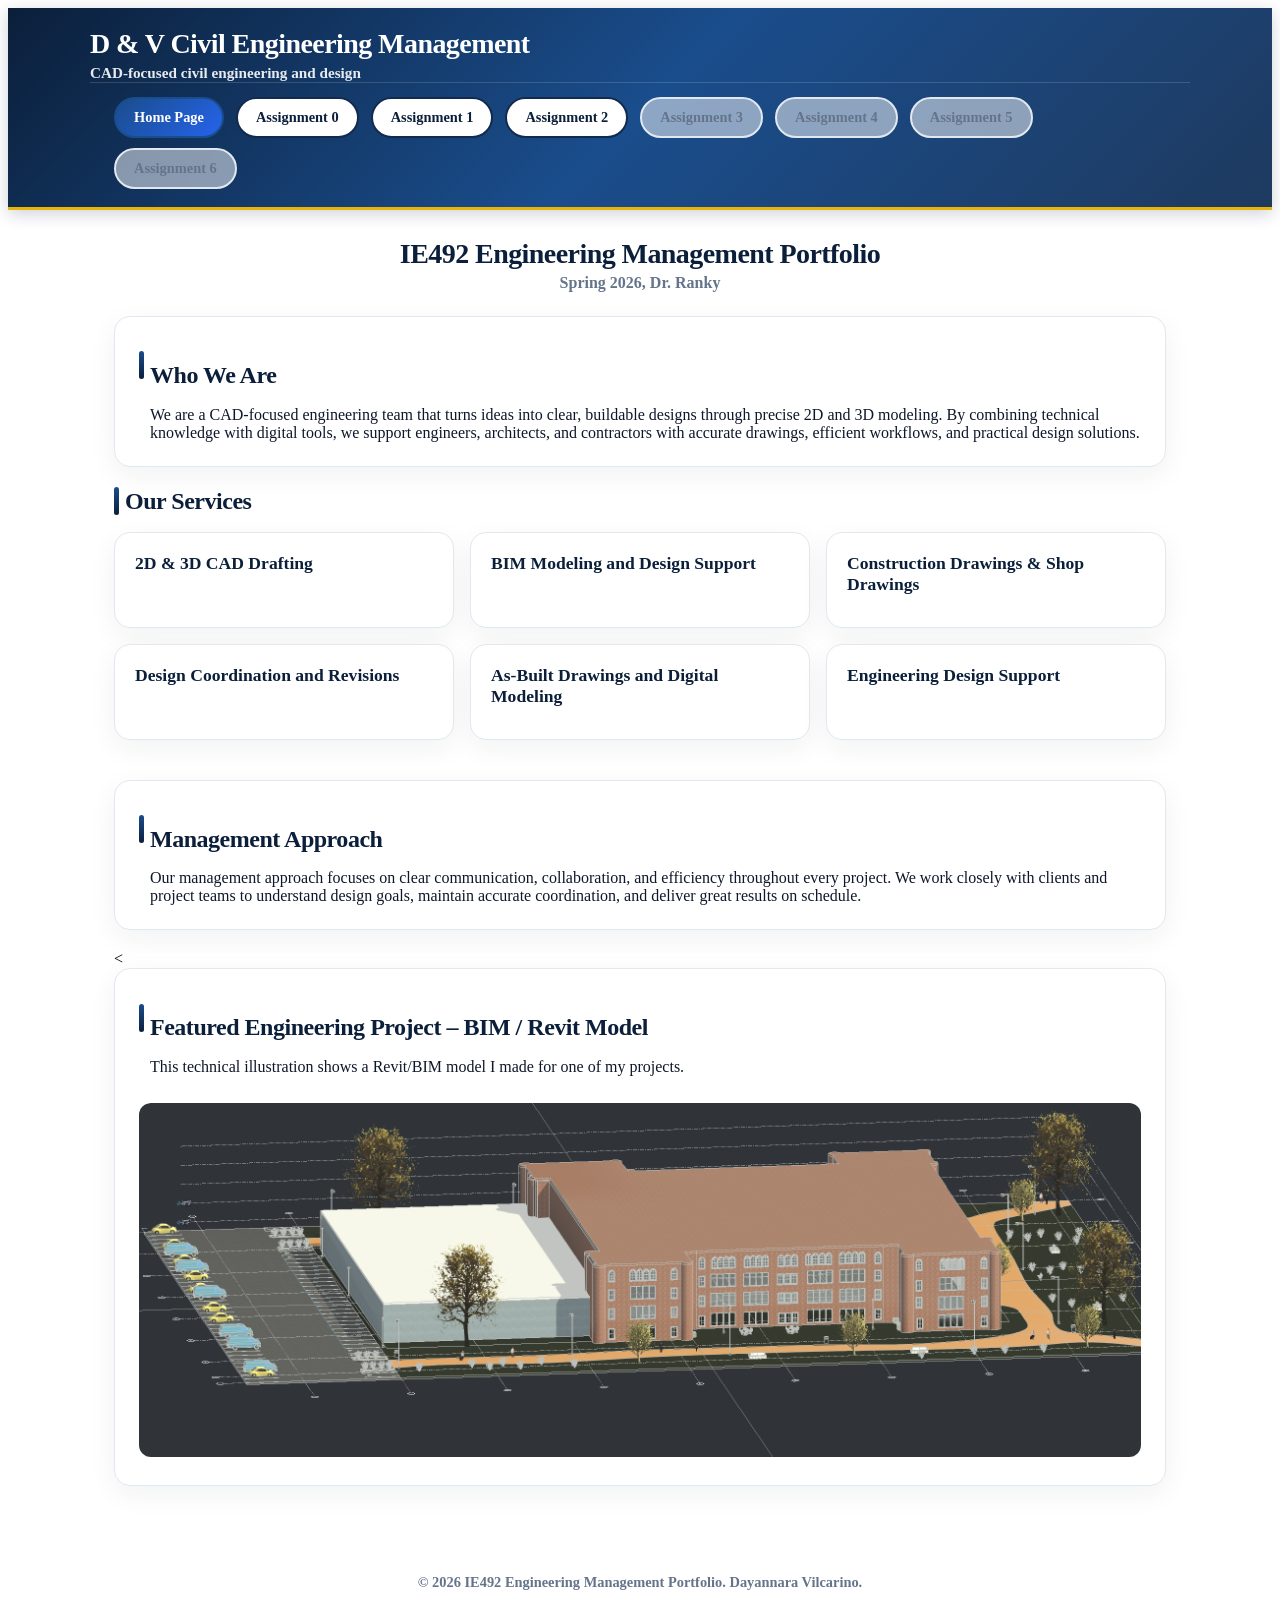
<file: index.html>
<!DOCTYPE html>
<html lang="en">
<head>
  <meta charset="UTF-8" />
  <meta name="viewport" content="width=device-width, initial-scale=1.0" />
  <title>IE492 Engineering Management Portfolio</title>
  <link rel="stylesheet" href="style.css" />
</head>
<body>

<header class="site-header">
  <div class="brand">
    <h1>D & V Civil Engineering Management</h1>
    <p class="tagline">CAD-focused civil engineering and design</p>
  </div>
  <nav class="nav-wrap">
    <ul>
      <li><a class="active" href="index.html">Home Page</a></li>
      <li><a href="assignment0.html">Assignment 0</a></li>
        <li><a href="assignment1.html">Assignment 1</a></li>
    <li><a href="assignment2.html">Assignment 2</a></li>
      <li><span class="nav-disabled">Assignment 3</span></li>
      <li><span class="nav-disabled">Assignment 4</span></li>
      <li><span class="nav-disabled">Assignment 5</span></li>
      <li><span class="nav-disabled">Assignment 6</span></li>
    </ul>
  </nav>
</header>

<main>
  <h1 class="page-title">IE492 Engineering Management Portfolio</h1>
  <p class="subtitle">Spring 2026, Dr. Ranky</p>

  <section class="card">
    <div class="section-head">
      <span class="bar"></span>
      <h2>Who We Are</h2>
    </div>
    <p>
      We are a CAD-focused engineering team that turns ideas into clear, buildable designs through precise 2D and 3D modeling. By combining technical knowledge with digital tools, we support engineers, architects, and contractors with accurate drawings, efficient workflows, and practical design solutions.
    </p>
  </section>

  <section>
    <div class="section-head">
      <span class="bar"></span>
      <h2>Our Services</h2>
    </div>
    <div class="services-grid services-grid-three">
      <div class="service-card"><h3>2D & 3D CAD Drafting</h3></div>
      <div class="service-card"><h3>BIM Modeling and Design Support</h3></div>
      <div class="service-card"><h3>Construction Drawings & Shop Drawings</h3></div>
      <div class="service-card"><h3>Design Coordination and Revisions</h3></div>
      <div class="service-card"><h3>As-Built Drawings and Digital Modeling</h3></div>
      <div class="service-card"><h3>Engineering Design Support</h3></div>
    </div>
  </section>

  <section class="card management-approach">
    <div class="section-head">
      <span class="bar"></span>
      <h2>Management Approach</h2>
    </div>
    <p>
      Our management approach focuses on clear communication, collaboration, and efficiency throughout every project. We work closely with clients and project teams to understand design goals, maintain accurate coordination, and deliver great results on schedule.
  </section>

  <
  <section class="card">
    <div class="section-head">
      <span class="bar"></span>
      <h2>Featured Engineering Project – BIM / Revit Model</h2>
    </div>

    <p>
      This technical illustration shows a Revit/BIM model I made for one of my projects.
    </p>

    <img src="images/260project.png"
         alt="Revit BIM Engineering Model"
         style="width:100%; border-radius:12px; margin-top:15px;">
  </section>

</main>

<footer>
  <p>© 2026 IE492 Engineering Management Portfolio. Dayannara Vilcarino.</p>
</footer>

</body>
</html>
</file>
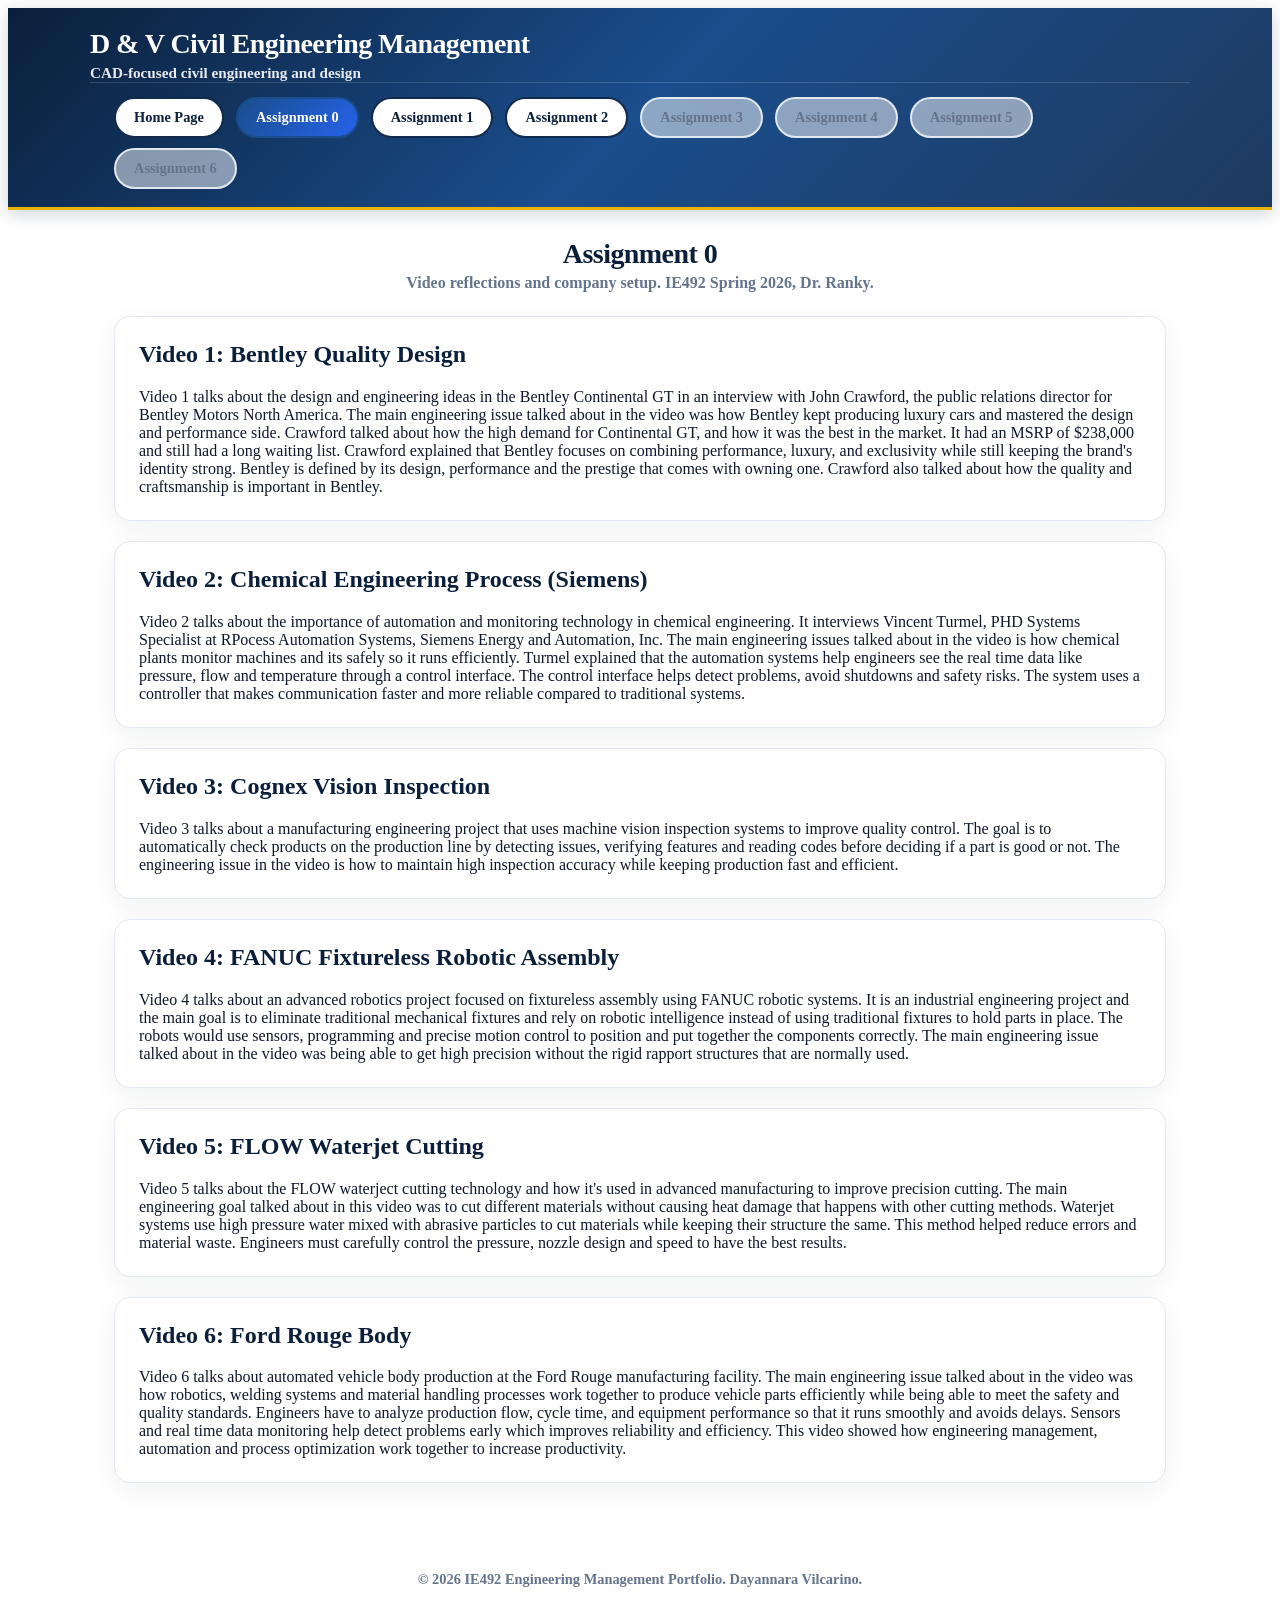
<file: assignment0.html>
<!DOCTYPE html>
<html lang="en">
<head>
  <meta charset="UTF-8" />
  <meta name="viewport" content="width=device-width, initial-scale=1.0" />
  <title>Assignment 0 - IE492 Engineering Management</title>
  <link rel="stylesheet" href="style.css" />
</head>
<body>
  <header class="site-header">
    <div class="brand">
      <h1>D & V Civil Engineering Management</h1>
      <p class="tagline">CAD-focused civil engineering and design</p>
    </div>
    <nav class="nav-wrap">
      <ul>
        <li><a href="index.html">Home Page</a></li>
        <li><a class="active" href="assignment0.html">Assignment 0</a></li>
           <li><a href="assignment1.html">Assignment 1</a></li>
    <li><a href="assignment2.html">Assignment 2</a></li>
        <li><span class="nav-disabled">Assignment 3</span></li>
        <li><span class="nav-disabled">Assignment 4</span></li>
        <li><span class="nav-disabled">Assignment 5</span></li>
        <li><span class="nav-disabled">Assignment 6</span></li>
      </ul>
    </nav>
  </header>

  <main>
    <h1 class="page-title">Assignment 0</h1>
    <p class="subtitle">Video reflections and company setup. IE492 Spring 2026, Dr. Ranky.</p>

    <section class="card">
      <h2>Video 1: Bentley Quality Design</h2>
      <p>Video 1 talks about the design and engineering ideas in the Bentley Continental GT in an interview with John Crawford, the public relations director for Bentley Motors North America. The main engineering issue talked about in the video was how Bentley kept producing luxury cars and mastered the design and performance side. Crawford talked about how the high demand for Continental GT, and how it was the best in the market. It had an MSRP of $238,000 and still had a long waiting list. Crawford explained that Bentley focuses on combining performance, luxury, and exclusivity while still keeping the brand's identity strong. Bentley is defined by its design, performance and the prestige that comes with owning one. Crawford also talked about how the quality and craftsmanship is important in Bentley.</p>
    </section>

    <section class="card">
      <h2>Video 2: Chemical Engineering Process (Siemens)</h2>
      <p>Video 2 talks about the importance of automation and monitoring technology in chemical engineering. It interviews Vincent Turmel, PHD Systems Specialist at RPocess Automation Systems, Siemens Energy and Automation, Inc. The main engineering issues talked about in the video is how chemical plants monitor machines and its safely so it runs efficiently. Turmel explained that the automation systems help engineers see the real time data like pressure, flow and temperature through a control interface. The control interface helps detect problems, avoid shutdowns and safety risks. The system uses a controller that makes communication faster and more reliable compared to traditional systems.</p>
    </section>

    <section class="card">
      <h2>Video 3: Cognex Vision Inspection</h2>
      <p> Video 3 talks about a manufacturing engineering project that uses machine vision inspection systems to improve quality control. The goal is to automatically check products on the production line by detecting issues, verifying features and reading codes before deciding if a part is good or not. The engineering issue in the video is how to maintain high inspection accuracy while keeping production fast and efficient. 
</p>
    </section>

    <section class="card">
      <h2>Video 4: FANUC Fixtureless Robotic Assembly</h2>
      <p>Video 4 talks about an advanced robotics project focused on fixtureless assembly using FANUC robotic systems. It is an industrial engineering project and the main goal is to eliminate traditional mechanical fixtures and rely on robotic intelligence instead of using traditional fixtures to hold parts in place. The robots would use sensors, programming and precise motion control to position and put together the components correctly. The main engineering issue talked about in the video was being able to get high precision without the rigid rapport structures that are normally used. 
</p>
    </section>

    <section class="card">
      <h2>Video 5: FLOW Waterjet Cutting</h2>
      <p> Video 5 talks about the FLOW waterject cutting technology and how it's used in advanced manufacturing to improve precision cutting. The main engineering goal talked about in this video was to cut different materials without causing heat damage that happens with other cutting methods. Waterjet systems use high pressure water mixed with abrasive particles to cut materials while keeping their structure the same. This method helped reduce errors and material waste. Engineers must carefully control the pressure, nozzle design and speed to have the best results. </p>
    </section>

    <section class="card">
      <h2>Video 6: Ford Rouge Body</h2>
      <p> Video 6 talks about automated vehicle body production at the Ford Rouge manufacturing facility. The main engineering issue talked about in the video was how robotics, welding systems and material handling processes work together to produce vehicle parts efficiently while being able to meet the safety and quality standards. Engineers have to analyze production flow, cycle time, and equipment performance so that it runs smoothly and avoids delays. Sensors and real time data monitoring help detect problems early which improves reliability and efficiency. This video showed how engineering management, automation and process optimization work together to increase productivity. 
 </p>
    </section>
  </main>

  <footer>
    <p>© 2026 IE492 Engineering Management Portfolio. Dayannara Vilcarino.</p>
  </footer>
</body>
</html>
</file>
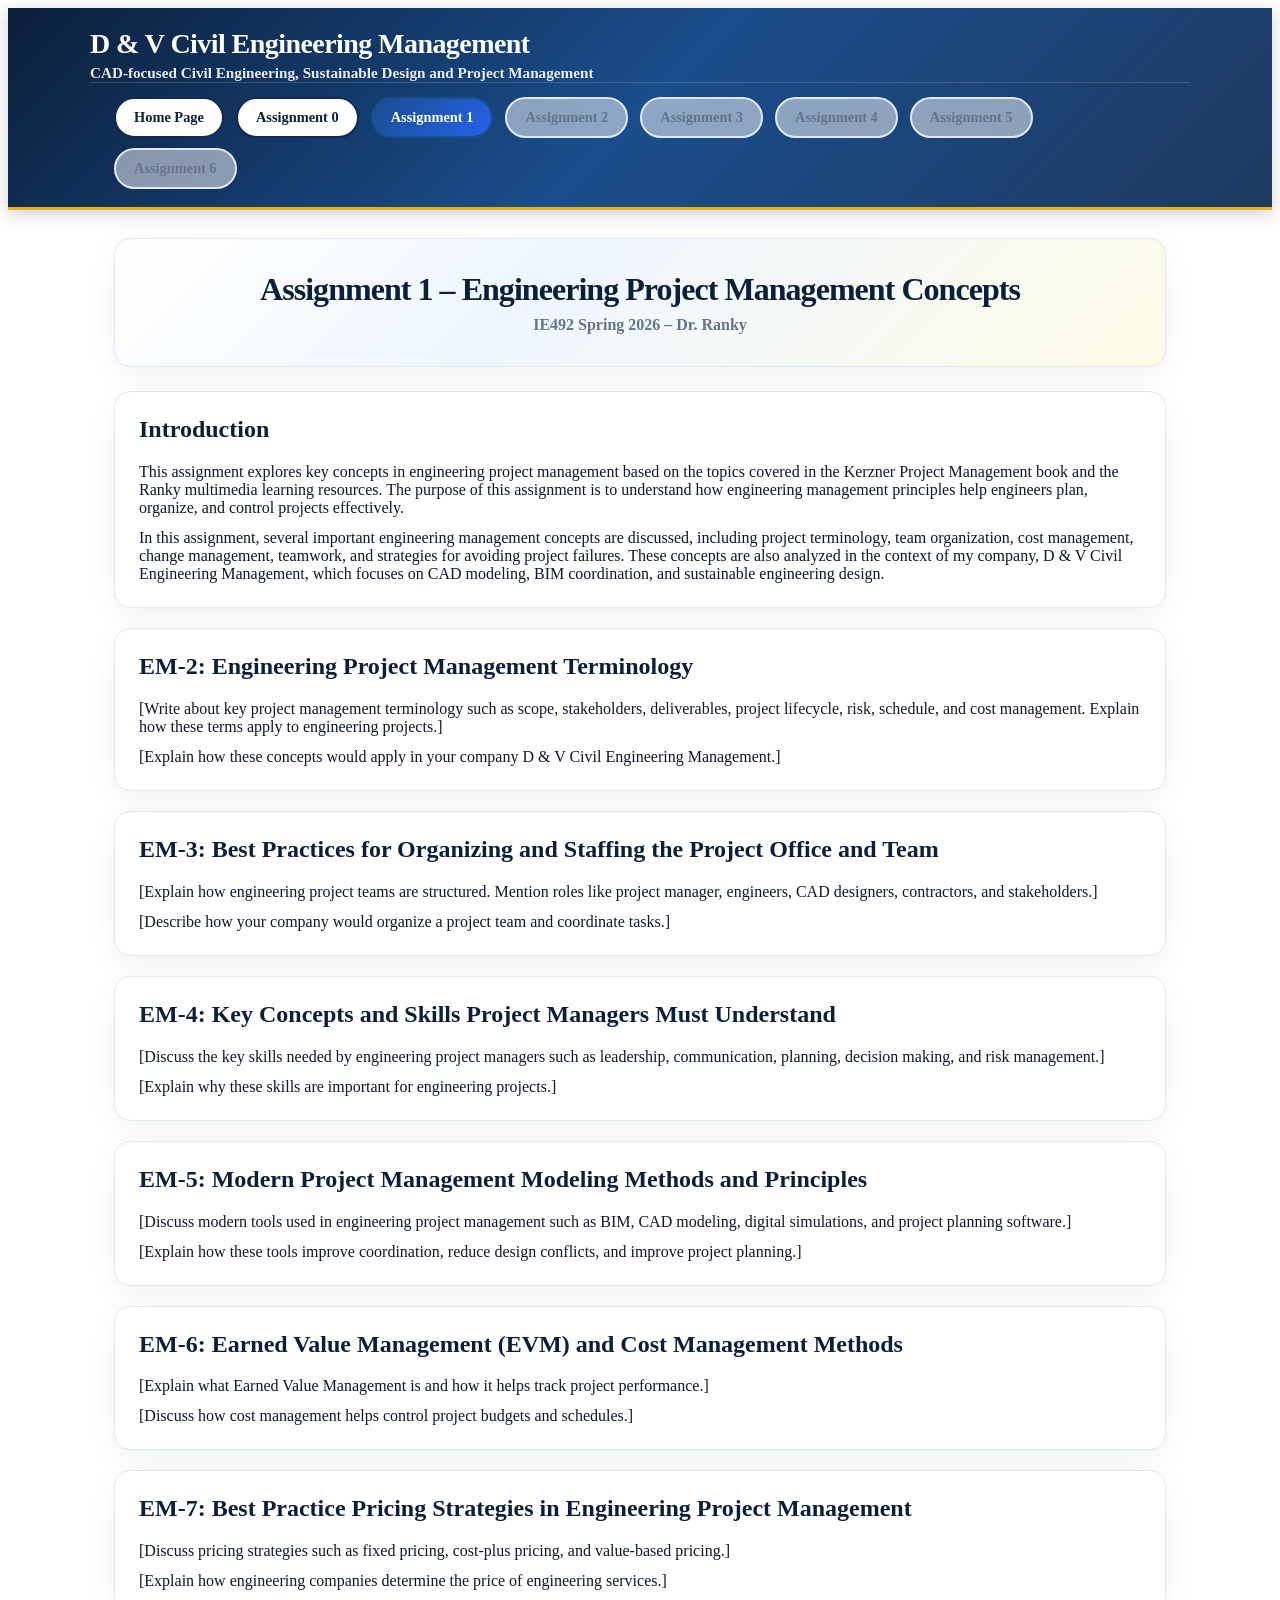
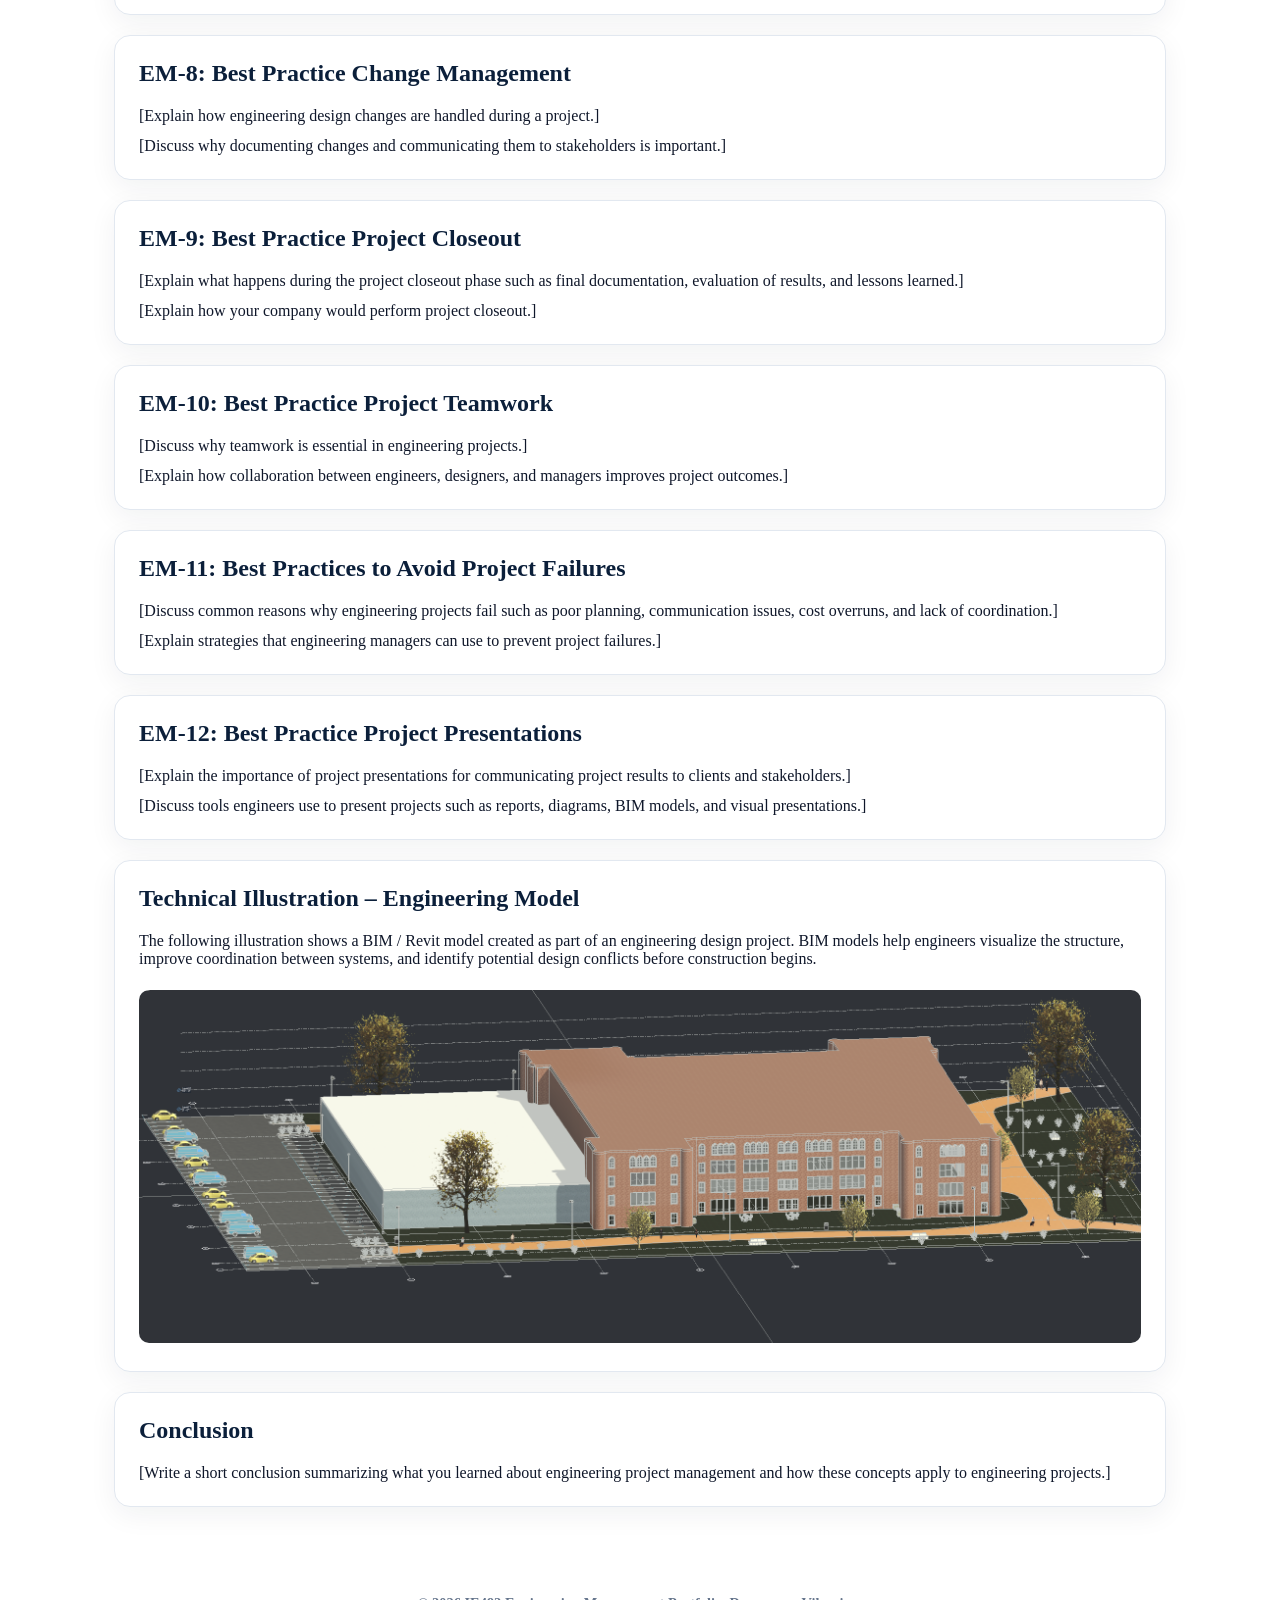
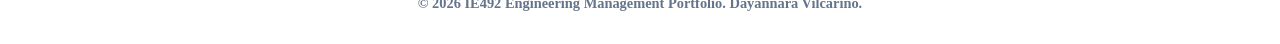
<file: assignment1.html>
<!DOCTYPE html>
<html lang="en">
<head>
<meta charset="UTF-8" />
<meta name="viewport" content="width=device-width, initial-scale=1.0" />
<title>Assignment 1 - IE492 Engineering Management</title>
<link rel="stylesheet" href="style.css" />
</head>

<body>

<header class="site-header">
<div class="brand">
<h1>D & V Civil Engineering Management</h1>
<p class="tagline">CAD-focused Civil Engineering, Sustainable Design and Project Management</p>
</div>

<nav class="nav-wrap">
<ul>
<li><a href="index.html">Home Page</a></li>
<li><a href="assignment0.html">Assignment 0</a></li>
<li><a class="active" href="assignment1.html">Assignment 1</a></li>
<li><span class="nav-disabled">Assignment 2</span></li>
<li><span class="nav-disabled">Assignment 3</span></li>
<li><span class="nav-disabled">Assignment 4</span></li>
<li><span class="nav-disabled">Assignment 5</span></li>
<li><span class="nav-disabled">Assignment 6</span></li>
</ul>
</nav>
</header>


<main>

<section class="hero">
<h1>Assignment 1 – Engineering Project Management Concepts</h1>
<p class="subtitle">IE492 Spring 2026 – Dr. Ranky</p>
</section>


<section class="card">
<h2>Introduction</h2>

<p>
This assignment explores key concepts in engineering project management based on the topics covered in the Kerzner Project Management book and the Ranky multimedia learning resources. The purpose of this assignment is to understand how engineering management principles help engineers plan, organize, and control projects effectively. 
</p>

<p>
In this assignment, several important engineering management concepts are discussed, including project terminology, team organization, cost management, change management, teamwork, and strategies for avoiding project failures. These concepts are also analyzed in the context of my company, D & V Civil Engineering Management, which focuses on CAD modeling, BIM coordination, and sustainable engineering design.
</p>

</section>


<section class="card">
<h2>EM-2: Engineering Project Management Terminology</h2>

<p>
[Write about key project management terminology such as scope, stakeholders, deliverables, project lifecycle, risk, schedule, and cost management. Explain how these terms apply to engineering projects.]
</p>

<p>
[Explain how these concepts would apply in your company D & V Civil Engineering Management.]
</p>

</section>


<section class="card">
<h2>EM-3: Best Practices for Organizing and Staffing the Project Office and Team</h2>

<p>
[Explain how engineering project teams are structured. Mention roles like project manager, engineers, CAD designers, contractors, and stakeholders.]
</p>

<p>
[Describe how your company would organize a project team and coordinate tasks.]
</p>

</section>


<section class="card">
<h2>EM-4: Key Concepts and Skills Project Managers Must Understand</h2>

<p>
[Discuss the key skills needed by engineering project managers such as leadership, communication, planning, decision making, and risk management.]
</p>

<p>
[Explain why these skills are important for engineering projects.]
</p>

</section>


<section class="card">
<h2>EM-5: Modern Project Management Modeling Methods and Principles</h2>

<p>
[Discuss modern tools used in engineering project management such as BIM, CAD modeling, digital simulations, and project planning software.]
</p>

<p>
[Explain how these tools improve coordination, reduce design conflicts, and improve project planning.]
</p>

</section>


<section class="card">
<h2>EM-6: Earned Value Management (EVM) and Cost Management Methods</h2>

<p>
[Explain what Earned Value Management is and how it helps track project performance.]
</p>

<p>
[Discuss how cost management helps control project budgets and schedules.]
</p>

</section>


<section class="card">
<h2>EM-7: Best Practice Pricing Strategies in Engineering Project Management</h2>

<p>
[Discuss pricing strategies such as fixed pricing, cost-plus pricing, and value-based pricing.]
</p>

<p>
[Explain how engineering companies determine the price of engineering services.]
</p>

</section>


<section class="card">
<h2>EM-8: Best Practice Change Management</h2>

<p>
[Explain how engineering design changes are handled during a project.]
</p>

<p>
[Discuss why documenting changes and communicating them to stakeholders is important.]
</p>

</section>


<section class="card">
<h2>EM-9: Best Practice Project Closeout</h2>

<p>
[Explain what happens during the project closeout phase such as final documentation, evaluation of results, and lessons learned.]
</p>

<p>
[Explain how your company would perform project closeout.]
</p>

</section>


<section class="card">
<h2>EM-10: Best Practice Project Teamwork</h2>

<p>
[Discuss why teamwork is essential in engineering projects.]
</p>

<p>
[Explain how collaboration between engineers, designers, and managers improves project outcomes.]
</p>

</section>


<section class="card">
<h2>EM-11: Best Practices to Avoid Project Failures</h2>

<p>
[Discuss common reasons why engineering projects fail such as poor planning, communication issues, cost overruns, and lack of coordination.]
</p>

<p>
[Explain strategies that engineering managers can use to prevent project failures.]
</p>

</section>


<section class="card">
<h2>EM-12: Best Practice Project Presentations</h2>

<p>
[Explain the importance of project presentations for communicating project results to clients and stakeholders.]
</p>

<p>
[Discuss tools engineers use to present projects such as reports, diagrams, BIM models, and visual presentations.]
</p>

</section>


<section class="card">
<h2>Technical Illustration – Engineering Model</h2>

<p>
The following illustration shows a BIM / Revit model created as part of an engineering design project. BIM models help engineers visualize the structure, improve coordination between systems, and identify potential design conflicts before construction begins.
</p>

<img src="images/260project.png" alt="Revit BIM Model" style="width:100%; border-radius:10px; margin-top:10px;">

</section>


<section class="card">
<h2>Conclusion</h2>

<p>
[Write a short conclusion summarizing what you learned about engineering project management and how these concepts apply to engineering projects.]
</p>

</section>


</main>


<footer>
<p>© 2026 IE492 Engineering Management Portfolio. Dayannara Vilcarino.</p>
</footer>


</body>
</html>
</file>
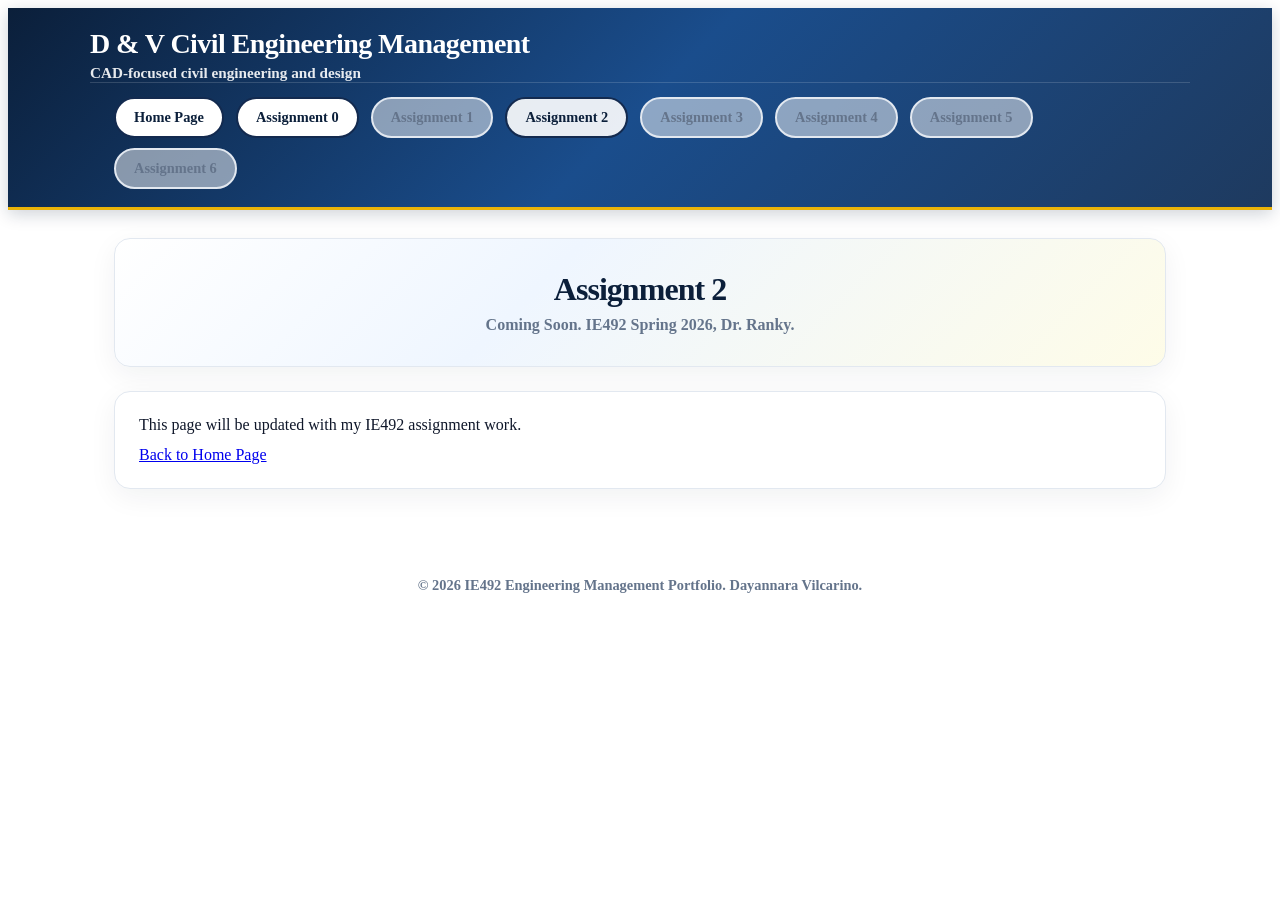
<file: assignment2.html>
<!DOCTYPE html>
<html lang="en">
<head>
  <meta charset="UTF-8" />
  <meta name="viewport" content="width=device-width, initial-scale=1.0" />
  <title>Assignment 2 - IE492 Engineering Management</title>
  <link rel="stylesheet" href="style.css" />
</head>
<body>
  <header class="site-header">
    <div class="brand">
      <h1>D & V Civil Engineering Management</h1>
      <p class="tagline">CAD-focused civil engineering and design</p>
    </div>
    <nav class="nav-wrap">
      <ul>
        <li><a href="index.html">Home Page</a></li>
        <li><a href="assignment0.html">Assignment 0</a></li>
        <li><span class="nav-disabled">Assignment 1</span></li>
        <li><span class="nav-disabled nav-current">Assignment 2</span></li>
        <li><span class="nav-disabled">Assignment 3</span></li>
        <li><span class="nav-disabled">Assignment 4</span></li>
        <li><span class="nav-disabled">Assignment 5</span></li>
        <li><span class="nav-disabled">Assignment 6</span></li>
      </ul>
    </nav>
  </header>

  <main>
    <section class="hero">
      <h1>Assignment 2</h1>
      <p class="subtitle">Coming Soon. IE492 Spring 2026, Dr. Ranky.</p>
    </section>

    <section class="card">
      <p>This page will be updated with my IE492 assignment work.</p>
      <p><a href="index.html">Back to Home Page</a></p>
    </section>
  </main>

  <footer>
    <p>© 2026 IE492 Engineering Management Portfolio. Dayannara Vilcarino.</p>
  </footer>
</body>
</html>
</file>
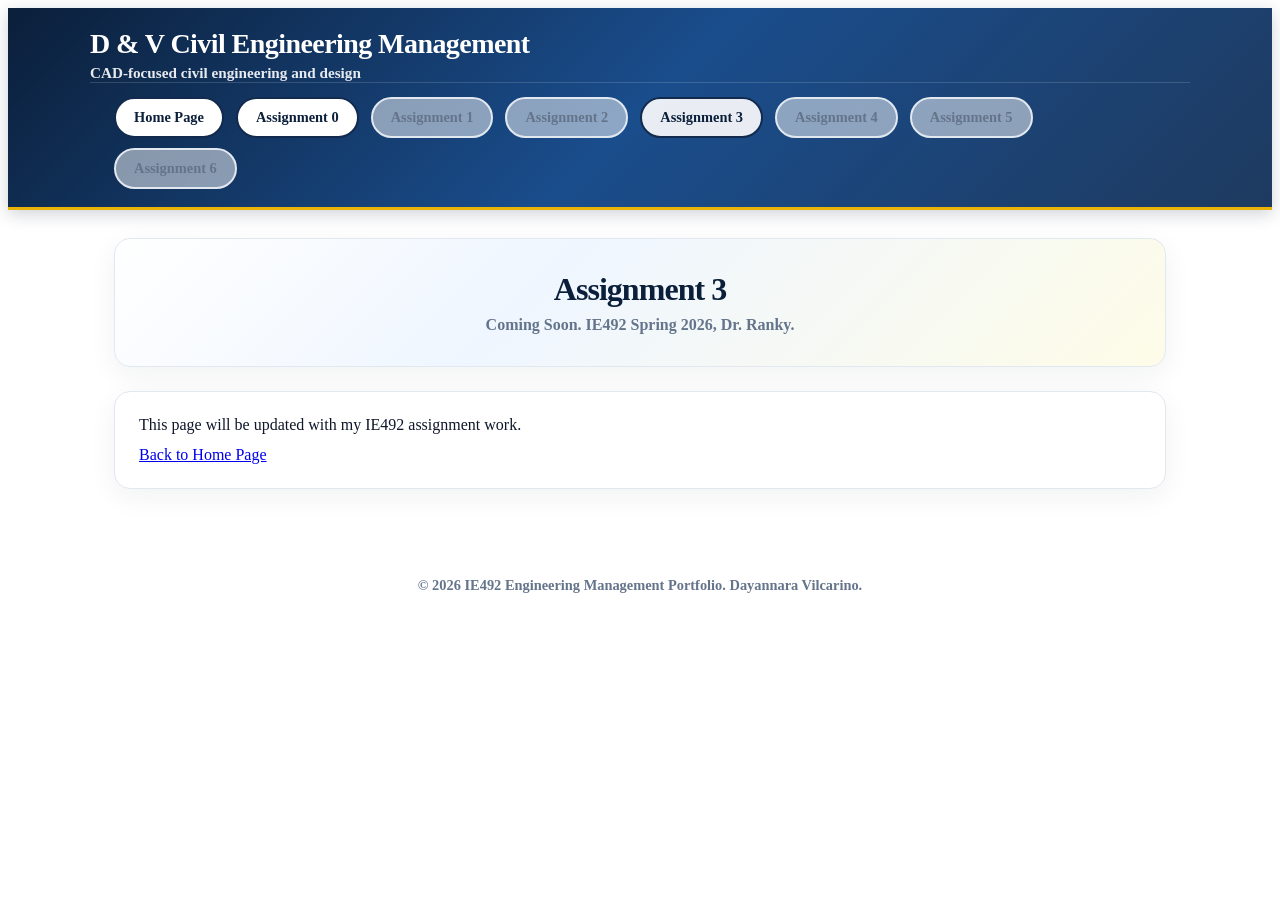
<file: assignment3.html>
<!DOCTYPE html>
<html lang="en">
<head>
  <meta charset="UTF-8" />
  <meta name="viewport" content="width=device-width, initial-scale=1.0" />
  <title>Assignment 3 - IE492 Engineering Management</title>
  <link rel="stylesheet" href="style.css" />
</head>
<body>
  <header class="site-header">
    <div class="brand">
      <h1>D & V Civil Engineering Management</h1>
      <p class="tagline">CAD-focused civil engineering and design</p>
    </div>
    <nav class="nav-wrap">
      <ul>
        <li><a href="index.html">Home Page</a></li>
        <li><a href="assignment0.html">Assignment 0</a></li>
        <li><span class="nav-disabled">Assignment 1</span></li>
        <li><span class="nav-disabled">Assignment 2</span></li>
        <li><span class="nav-disabled nav-current">Assignment 3</span></li>
        <li><span class="nav-disabled">Assignment 4</span></li>
        <li><span class="nav-disabled">Assignment 5</span></li>
        <li><span class="nav-disabled">Assignment 6</span></li>
      </ul>
    </nav>
  </header>

  <main>
    <section class="hero">
      <h1>Assignment 3</h1>
      <p class="subtitle">Coming Soon. IE492 Spring 2026, Dr. Ranky.</p>
    </section>

    <section class="card">
      <p>This page will be updated with my IE492 assignment work.</p>
      <p><a href="index.html">Back to Home Page</a></p>
    </section>
  </main>

  <footer>
    <p>© 2026 IE492 Engineering Management Portfolio. Dayannara Vilcarino.</p>
  </footer>
</body>
</html>
</file>
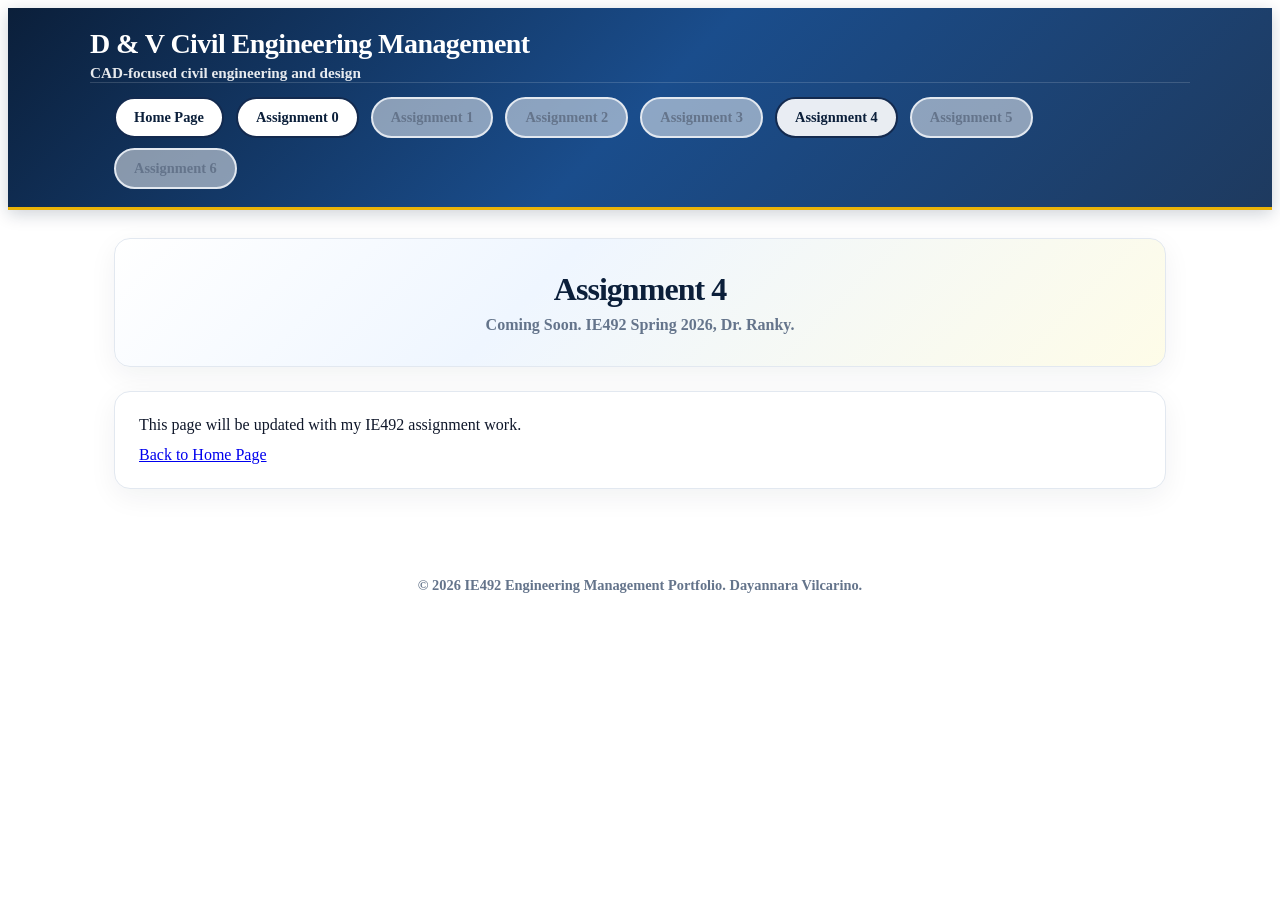
<file: assignment4.html>
<!DOCTYPE html>
<html lang="en">
<head>
  <meta charset="UTF-8" />
  <meta name="viewport" content="width=device-width, initial-scale=1.0" />
  <title>Assignment 4 - IE492 Engineering Management</title>
  <link rel="stylesheet" href="style.css" />
</head>
<body>
  <header class="site-header">
    <div class="brand">
      <h1>D & V Civil Engineering Management</h1>
      <p class="tagline">CAD-focused civil engineering and design</p>
    </div>
    <nav class="nav-wrap">
      <ul>
        <li><a href="index.html">Home Page</a></li>
        <li><a href="assignment0.html">Assignment 0</a></li>
        <li><span class="nav-disabled">Assignment 1</span></li>
        <li><span class="nav-disabled">Assignment 2</span></li>
        <li><span class="nav-disabled">Assignment 3</span></li>
        <li><span class="nav-disabled nav-current">Assignment 4</span></li>
        <li><span class="nav-disabled">Assignment 5</span></li>
        <li><span class="nav-disabled">Assignment 6</span></li>
      </ul>
    </nav>
  </header>

  <main>
    <section class="hero">
      <h1>Assignment 4</h1>
      <p class="subtitle">Coming Soon. IE492 Spring 2026, Dr. Ranky.</p>
    </section>

    <section class="card">
      <p>This page will be updated with my IE492 assignment work.</p>
      <p><a href="index.html">Back to Home Page</a></p>
    </section>
  </main>

  <footer>
    <p>© 2026 IE492 Engineering Management Portfolio. Dayannara Vilcarino.</p>
  </footer>
</body>
</html>
</file>
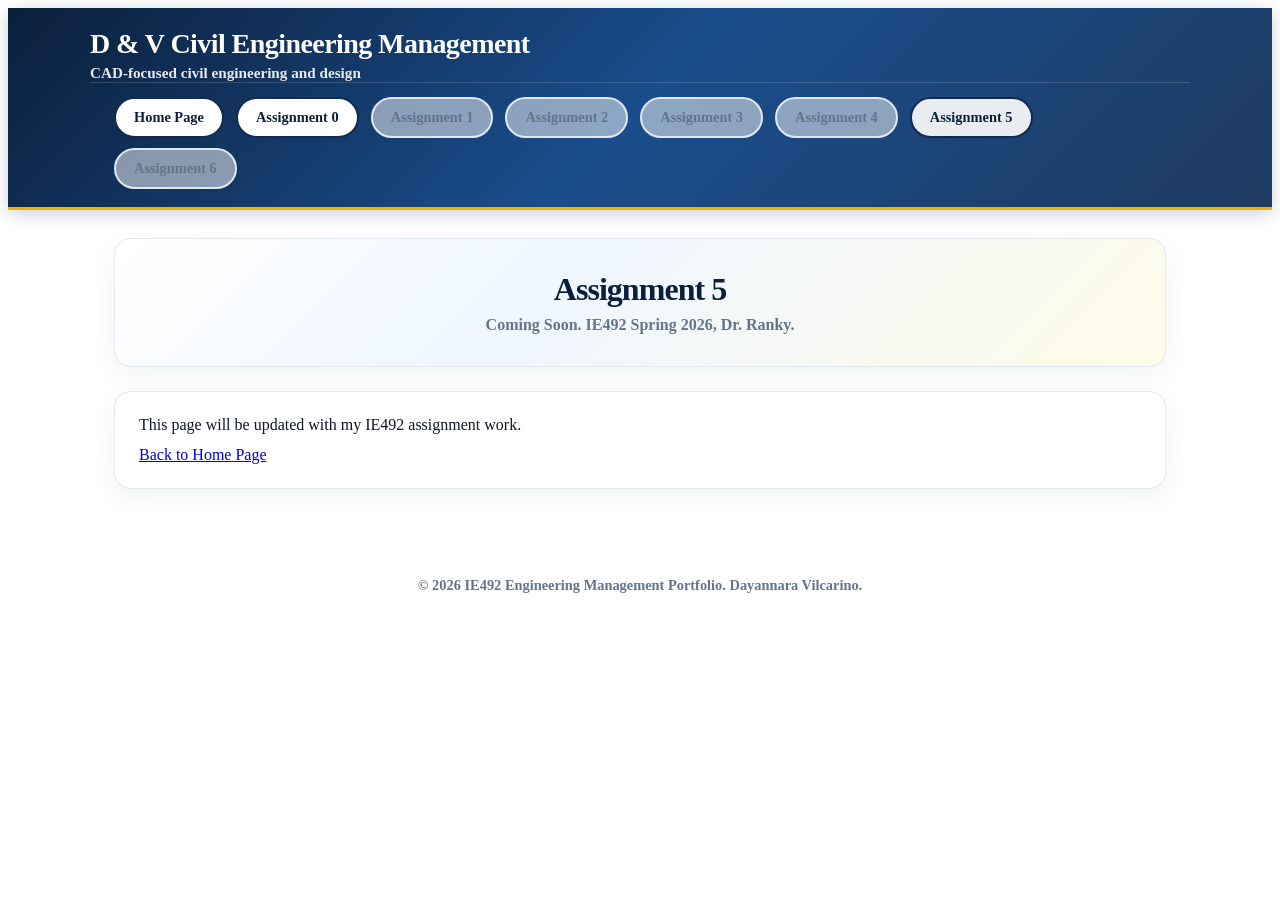
<file: assignment5.html>
<!DOCTYPE html>
<html lang="en">
<head>
  <meta charset="UTF-8" />
  <meta name="viewport" content="width=device-width, initial-scale=1.0" />
  <title>Assignment 5 - IE492 Engineering Management</title>
  <link rel="stylesheet" href="style.css" />
</head>
<body>
  <header class="site-header">
    <div class="brand">
      <h1>D & V Civil Engineering Management</h1>
      <p class="tagline">CAD-focused civil engineering and design</p>
    </div>
    <nav class="nav-wrap">
      <ul>
        <li><a href="index.html">Home Page</a></li>
        <li><a href="assignment0.html">Assignment 0</a></li>
        <li><span class="nav-disabled">Assignment 1</span></li>
        <li><span class="nav-disabled">Assignment 2</span></li>
        <li><span class="nav-disabled">Assignment 3</span></li>
        <li><span class="nav-disabled">Assignment 4</span></li>
        <li><span class="nav-disabled nav-current">Assignment 5</span></li>
        <li><span class="nav-disabled">Assignment 6</span></li>
      </ul>
    </nav>
  </header>

  <main>
    <section class="hero">
      <h1>Assignment 5</h1>
      <p class="subtitle">Coming Soon. IE492 Spring 2026, Dr. Ranky.</p>
    </section>

    <section class="card">
      <p>This page will be updated with my IE492 assignment work.</p>
      <p><a href="index.html">Back to Home Page</a></p>
    </section>
  </main>

  <footer>
    <p>© 2026 IE492 Engineering Management Portfolio. Dayannara Vilcarino.</p>
  </footer>
</body>
</html>
</file>
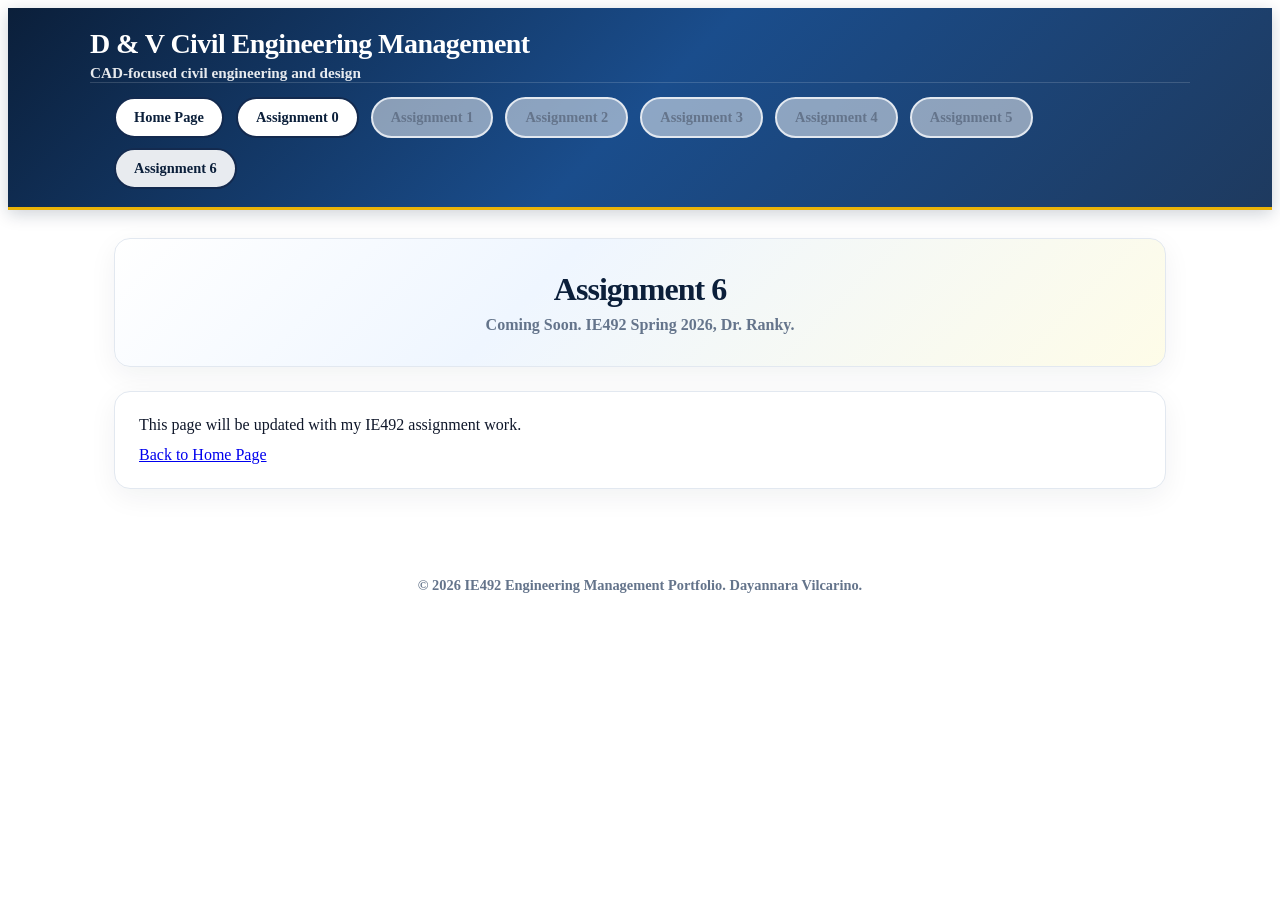
<file: assignment6.html>
<!DOCTYPE html>
<html lang="en">
<head>
  <meta charset="UTF-8" />
  <meta name="viewport" content="width=device-width, initial-scale=1.0" />
  <title>Assignment 6 - IE492 Engineering Management</title>
  <link rel="stylesheet" href="style.css" />
</head>
<body>
  <header class="site-header">
    <div class="brand">
      <h1>D & V Civil Engineering Management</h1>
      <p class="tagline">CAD-focused civil engineering and design</p>
    </div>
    <nav class="nav-wrap">
      <ul>
        <li><a href="index.html">Home Page</a></li>
        <li><a href="assignment0.html">Assignment 0</a></li>
        <li><span class="nav-disabled">Assignment 1</span></li>
        <li><span class="nav-disabled">Assignment 2</span></li>
        <li><span class="nav-disabled">Assignment 3</span></li>
        <li><span class="nav-disabled">Assignment 4</span></li>
        <li><span class="nav-disabled">Assignment 5</span></li>
        <li><span class="nav-disabled nav-current">Assignment 6</span></li>
      </ul>
    </nav>
  </header>

  <main>
    <section class="hero">
      <h1>Assignment 6</h1>
      <p class="subtitle">Coming Soon. IE492 Spring 2026, Dr. Ranky.</p>
    </section>

    <section class="card">
      <p>This page will be updated with my IE492 assignment work.</p>
      <p><a href="index.html">Back to Home Page</a></p>
    </section>
  </main>

  <footer>
    <p>© 2026 IE492 Engineering Management Portfolio. Dayannara Vilcarino.</p>
  </footer>
</body>
</html>
</file>
<file: style.css>
/* IE492 Engineering Management Portfolio — Dayannara Vilcarino
   Blue & yellow gradient theme, card-based layout */

:root {
  --blue-900: #0b1f3a;
  --blue-800: #132a4f;
  --blue-700: #1a4d8c;
  --blue-500: #2563eb;
  --blue-100: #dbeafe;
  --yellow: #eab308;
  --yellow-light: #fef08a;
  --yellow-bg: rgba(234, 179, 8, 0.12);

  --bg: #f0f4fc;
  --bg-gradient: linear-gradient(160deg, #eef6ff 0%, #f5f0e8 50%, #fefce8 100%);
  --text: #0f172a;
  --muted: #64748b;

  --card: #ffffff;
  --border: #e2e8f0;
  --shadow: 0 4px 20px rgba(11, 31, 58, 0.08);
  --shadow-card: 0 8px 28px rgba(11, 31, 58, 0.06);
  --radius: 16px;
  --radius-sm: 12px;
}

* {
  box-sizing: border-box;
}

body {
/* Keep footer at bottom of page */
html, body {
  height: 100%;
}

body {
  display: flex;
  flex-direction: column;
}

main {
  flex: 1;
}

/* Header: company name + tagline (gradient bar) */
.site-header {
  background: linear-gradient(135deg, var(--blue-900) 0%, var(--blue-700) 50%, #1e3a5f 100%);
  padding: 20px 24px 18px;
  position: sticky;
  top: 0;
  z-index: 999;
  border-bottom: 3px solid var(--yellow);
  box-shadow: 0 4px 16px rgba(11, 31, 58, 0.2);
}

.site-header .brand {
  max-width: 1100px;
  margin: 0 auto;
}

.site-header h1 {
  margin: 0 0 4px 0;
  font-size: 1.75rem;
  font-weight: 800;
  color: #fff;
  letter-spacing: -0.02em;
}

.site-header .tagline {
  margin: 0;
  font-size: 0.95rem;
  font-weight: 600;
  color: rgba(255, 255, 255, 0.9);
}

/* Nav: rounded buttons, active = filled */
.nav-wrap {
  max-width: 1100px;
  margin: 0 auto;
  padding: 12px 24px 0;
  border-top: 1px solid rgba(255, 255, 255, 0.15);
  padding-top: 14px;
}

.nav-wrap ul {
  margin: 0;
  padding: 0;
  list-style: none;
  display: flex;
  flex-wrap: wrap;
  gap: 10px 12px;
  align-items: center;
}

.nav-wrap a {
  display: inline-block;
  padding: 10px 18px;
  border-radius: 999px;
  text-decoration: none;
  font-weight: 700;
  font-size: 0.9rem;
  white-space: nowrap;
  color: var(--blue-900);
  background: #fff;
  border: 2px solid var(--blue-800);
  transition: background 0.15s ease, color 0.15s ease, transform 0.08s ease;
}

.nav-wrap a:hover {
  background: var(--blue-100);
  color: var(--blue-900);
}

.nav-wrap a.active {
  background: linear-gradient(135deg, var(--blue-700), var(--blue-500));
  color: #fff;
  border-color: var(--blue-700);
}

.nav-wrap a:focus-visible {
  outline: none;
  box-shadow: 0 0 0 3px var(--yellow-bg), 0 0 0 5px var(--blue-500);
}

.nav-wrap .nav-disabled {
  display: inline-block;
  padding: 10px 18px;
  border-radius: 999px;
  font-weight: 700;
  font-size: 0.9rem;
  color: var(--muted);
  background: rgba(255, 255, 255, 0.5);
  border: 2px solid var(--border);
  cursor: default;
}

.nav-wrap .nav-disabled.nav-current {
  color: var(--blue-900);
  background: rgba(255, 255, 255, 0.9);
  border-color: var(--blue-800);
}

/* Main content */
main {
  max-width: 1100px;
  margin: 0 auto;
  padding: 28px 24px 48px;
}

/* Section heading with vertical accent bar: bar (5px) + gap (6px) = 11px offset for heading */
.section-head {
  display: flex;
  align-items: center;
  gap: 6px;
  margin: 0 0 16px 0;
}

.section-head .bar {
  flex-shrink: 0;
  display: block;
  width: 5px;
  height: 28px;
  border-radius: 3px;
  background: linear-gradient(180deg, var(--blue-700), var(--blue-900));
}

.section-head h2 {
  margin: 0;
  padding: 0;
  font-size: 1.5rem;
  font-weight: 800;
  color: var(--blue-900);
  letter-spacing: -0.02em;
  line-height: 1.2;
}

/* Align body text and course-info with the heading (same left edge as h2, after bar + gap) */
.card .section-head + p,
.card .section-head ~ p {
  padding-left: 11px;
}

/* Cards */
.card {
  background: var(--card);
  border: 1px solid var(--border);
  border-radius: var(--radius);
  padding: 24px;
  box-shadow: var(--shadow-card);
  margin-bottom: 20px;
}

.card p {
  margin: 0 0 12px 0;
  color: var(--text);
  font-size: 1rem;
}

.card p:last-child {
  margin-bottom: 0;
}

.section-spaced {
  margin-top: 2.5rem;
}

.management-approach {
  margin-top: 2.5rem;
}

.management-approach .course-info {
  margin-top: 1.25rem;
  margin-bottom: 0;
  padding-top: 1rem;
  border-top: 1px solid var(--border);
  font-size: 0.95rem;
  color: var(--muted);
}

/* Hero / banner on home */
.hero {
  background: linear-gradient(135deg, #fff 0%, #eff6ff 40%, #fefce8 100%);
  border: 1px solid var(--border);
  border-radius: var(--radius);
  padding: 32px 28px;
  box-shadow: var(--shadow-card);
  margin-bottom: 24px;
  text-align: center;
}

.hero h1 {
  margin: 0 0 8px 0;
  font-size: 2rem;
  font-weight: 800;
  color: var(--blue-900);
  letter-spacing: -0.03em;
}

.hero .subtitle {
  margin: 0;
  font-weight: 600;
  color: var(--muted);
  font-size: 1rem;
}

main > .page-title {
  margin: 0 0 4px 0;
  font-size: 1.75rem;
  font-weight: 800;
  color: var(--blue-900);
  letter-spacing: -0.02em;
  text-align: center;
}

main > .subtitle {
  margin: 0 0 1.5rem 0;
  font-weight: 600;
  color: var(--muted);
  font-size: 1rem;
  text-align: center;
}

/* Service/feature grid (2x2) */
.services-grid {
  display: grid;
  grid-template-columns: repeat(2, 1fr);
  gap: 16px;
  margin-top: 12px;
}

.services-grid-three {
  grid-template-columns: repeat(3, 1fr);
}

@media (max-width: 700px) {
  .services-grid,
  .services-grid-three {
    grid-template-columns: 1fr;
  }
}

.service-card {
  background: var(--card);
  border: 1px solid var(--border);
  border-radius: var(--radius);
  padding: 20px;
  box-shadow: var(--shadow-card);
}

.service-card h3 {
  margin: 0 0 12px 0;
  font-size: 1.1rem;
  font-weight: 800;
  color: var(--blue-900);
}

.service-card ul {
  margin: 0;
  padding-left: 1.25rem;
  color: var(--text);
  font-size: 0.95rem;
}

.service-card li {
  margin: 6px 0;
}

.service-card li::marker {
  color: var(--blue-500);
}

/* Info box (student/course) */
.info-box {
  margin-top: 16px;
  padding: 18px 20px;
  border-radius: var(--radius-sm);
  background: var(--yellow-bg);
  border: 1px solid rgba(234, 179, 8, 0.35);
}

.info-box p {
  margin: 6px 0;
  font-weight: 650;
}

/* Link grid for quick nav */
.link-grid {
  display: grid;
  grid-template-columns: repeat(2, minmax(0, 1fr));
  gap: 12px;
  margin-top: 14px;
}

@media (max-width: 600px) {
  .link-grid {
    grid-template-columns: 1fr;
  }
}

.link-grid a {
  display: block;
  text-decoration: none;
  font-weight: 700;
  padding: 14px 16px;
  border-radius: var(--radius-sm);
  border: 1px solid var(--border);
  background: #fff;
  color: var(--blue-900);
  box-shadow: 0 4px 12px rgba(11, 31, 58, 0.05);
  transition: transform 0.08s ease, box-shadow 0.15s ease;
}

.link-grid a:hover {
  box-shadow: 0 8px 20px rgba(11, 31, 58, 0.08);
}

.link-grid a:focus-visible {
  outline: none;
  box-shadow: 0 0 0 3px var(--yellow);
}

/* Footer */
footer {
  max-width: 1100px;
  margin: 20px auto 32px;
  padding: 0 24px;
  color: var(--muted);
  text-align: center;
  font-weight: 600;
  font-size: 0.9rem;
}

/* Utility */
.small {
  color: var(--muted);
  font-weight: 600;
  font-size: 0.875rem;
}

.course-banner {
  text-align: center;
  font-weight: 800;
  color: var(--blue-800);
  margin: 0 0 16px 0;
  letter-spacing: 0.02em;
}

/* Assignment pages: grid, callout, tags, toc, video blocks, pill, btn */
.grid {
  display: grid;
  grid-template-columns: 1.2fr 0.8fr;
  gap: 16px;
}
@media (max-width: 900px) {
  .grid {
    grid-template-columns: 1fr;
  }
}

.callout {
  border: 1px solid var(--border);
  border-left: 6px solid var(--yellow);
  background: #fefce8;
  border-radius: var(--radius-sm);
  padding: 14px 16px;
  margin: 12px 0;
}

.tag {
  display: inline-block;
  padding: 6px 12px;
  border-radius: 999px;
  background: rgba(37, 99, 235, 0.1);
  border: 1px solid rgba(37, 99, 235, 0.25);
  color: var(--blue-900);
  font-weight: 700;
  font-size: 0.75rem;
  margin-right: 8px;
  margin-bottom: 8px;
}

.toc a {
  color: var(--blue-500);
  font-weight: 700;
  text-decoration: none;
}
.toc a:hover {
  text-decoration: underline;
}

.video {
  border: 1px solid var(--border);
  border-radius: var(--radius);
  padding: 16px;
  margin: 14px 0;
  background: var(--card);
  box-shadow: var(--shadow-card);
}
.video h3 {
  margin: 0 0 10px 0;
  color: var(--blue-900);
  font-size: 1.1rem;
}
.video label {
  font-weight: 700;
}
.video ul {
  margin: 8px 0 0 18px;
}
.video li {
  margin: 6px 0;
}

.pill {
  display: inline-block;
  padding: 4px 10px;
  border-radius: 999px;
  background: var(--yellow-bg);
  border: 1px solid rgba(234, 179, 8, 0.5);
  color: var(--blue-900);
  font-weight: 700;
  font-size: 0.7rem;
  vertical-align: middle;
  margin-left: 8px;
}

.btn {
  display: inline-block;
  background: linear-gradient(135deg, var(--blue-700), var(--blue-500));
  color: #fff;
  text-decoration: none;
  padding: 10px 16px;
  border-radius: 10px;
  font-weight: 700;
  transition: filter 0.15s ease;
}
.btn:hover {
  filter: brightness(1.05);
}

.card h2 {
  margin-top: 0;
  color: var(--blue-900);
}
.card h2:not(:first-child) {
  margin-top: 20px;
}

code, pre {
  background: rgba(11, 31, 58, 0.06);
  border: 1px solid var(--border);
  border-radius: 10px;
  padding: 12px;
  display: block;
  overflow: auto;
  font-size: 0.9rem;
}

.coming {
  max-width: 900px;
  margin: 24px auto;
  background: var(--card);
  padding: 32px;
  border-radius: var(--radius);
  text-align: center;
  border: 1px solid var(--border);
  box-shadow: var(--shadow-card);
}
.coming h2 {
  margin: 0 0 12px 0;
  color: var(--blue-900);
}
.coming p {
  margin: 0 0 16px 0;
  color: var(--text);
}
</file>
